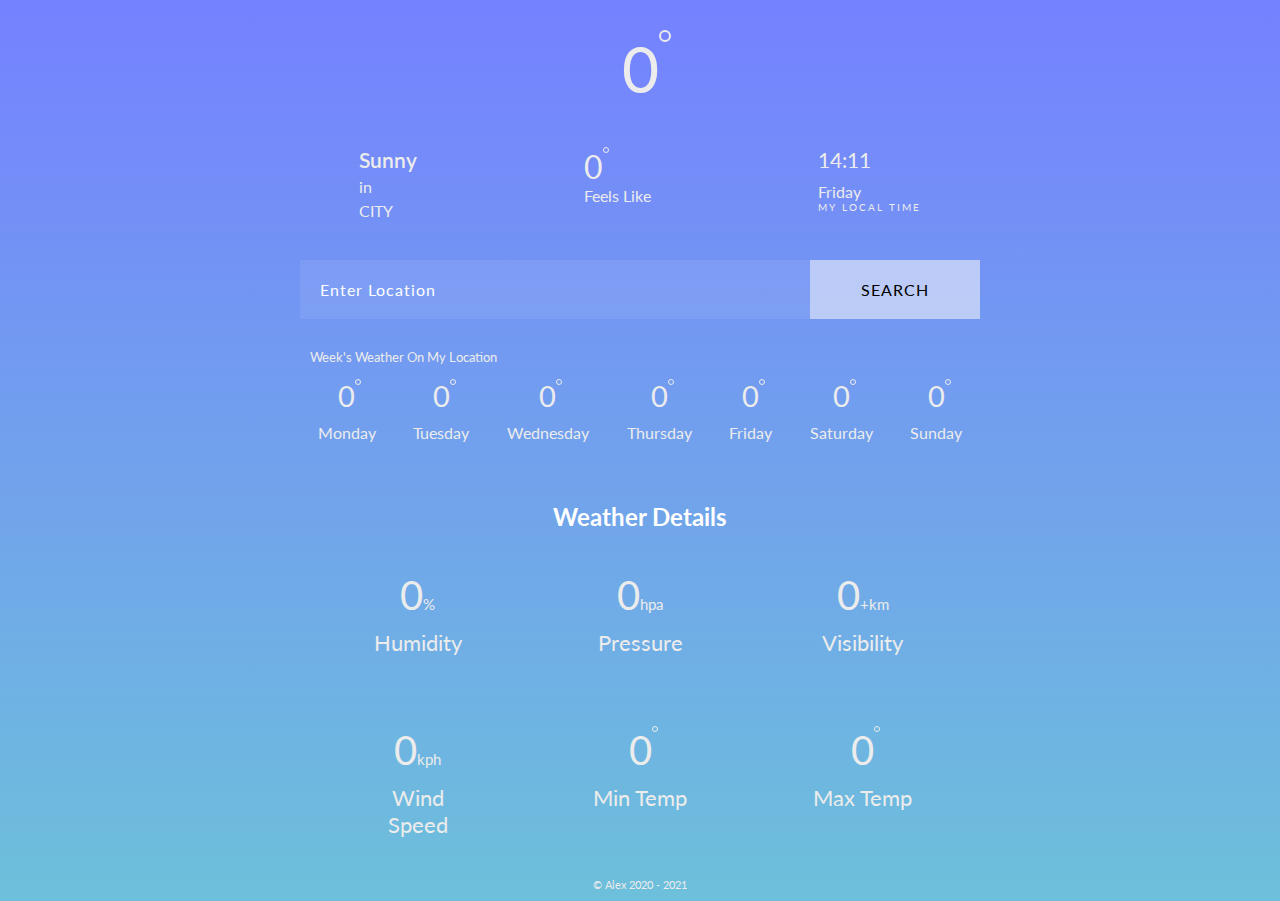
<file: index.html>
<!DOCTYPE html>
<html lang="en">

<head>
    <meta charset="UTF-8">
    <meta name="viewport" content="width=device-width, initial-scale=1.0">
    <title>My Weather</title>
    <link rel="icon" href="./assets/icons/cloudy.svg" type="image/icon">
    <link rel="preconnect" href="https://fonts.gstatic.com">
    <link href="https://fonts.googleapis.com/css2?family=Lato:ital,wght@1,300&display=swap" rel="stylesheet">
    <link rel="stylesheet" href="./css/style.css">
    <script src="./js/script.js" defer></script>
</head>

<body>
    <div class="container">
        <!-- MAIN weather info -->
        <section id="main-content-container">
            <div id="main-temp-container">
                <p id="main-temp">0</p>
            </div>

            <div class="location-n-feels-like-n-local-time">
                <div id="city-weather-container">
                    <p id="weather-text">sunny</p>
                    <p>in</p>
                    <p id="city-name">city</p>
                </div>

                <div id="feels-like-container">
                    <p id="feels-like-temp">0</p>
                    <p id="feels-like-text">feels like</p>
                </div>

                <div id="local-date-container">
                    <div id="time"></div>
                    <p id="week-day"></p>
                    <p>my local time</p>
                </div>
            </div>
            <!-- SEARCH -->
            <div id="input-section">
                <input type="text" id="input" placeholder="Enter Location">
                <button type="button" id="search">Search</button>
            </div>
        </section>

        <!-- WEEK weather -->
        <section>
            <div id="week-weather-container">
                <p>Week's Weather On My Location</p>
                <ul>
                    <li>
                        <div class="fetched-value-container">
                            <div class="fetched-value">0</div>
                        </div>
                        <p>monday</p>
                    </li>
                    <li>
                        <div class="fetched-value-container">
                            <div class="fetched-value">0</div>
                        </div>
                        <p>tuesday</p>
                    </li>
                    <li>
                        <div class="fetched-value-container">
                            <div class="fetched-value">0</div>
                        </div>
                        <p>wednesday</p>
                    </li>
                    <li>
                        <div class="fetched-value-container">
                            <div class="fetched-value">0</div>
                        </div>
                        <p>thursday</p>
                    </li>
                    <li>
                        <div class="fetched-value-container">
                            <div class="fetched-value">0</div>
                        </div>
                        <p>friday</p>
                    </li>
                    <li>
                        <div class="fetched-value-container">
                            <div class="fetched-value">0</div>
                        </div>
                        <p>saturday</p>
                    </li>
                    <li>
                        <div class="fetched-value-container">
                            <div class="fetched-value">0</div>
                        </div>
                        <p>sunday</p>
                    </li>
                </ul>


            </div>
        </section>

        <!-- Weather Detalis -->
        <section id="weather-details-container">
            <h2>weather details</h2>
            <div id="weather-details-content">
                <div class="weather-detail">
                    <div class="fetched-info" id="humidity">0</div>
                    <p class="detail-text">humidity</p>
                </div>
                <div class="weather-detail">
                    <div class="fetched-info" id="pressure">0</div>
                    <p class="detail-text">pressure</p>
                </div>
                <div class="weather-detail">
                    <div class="fetched-info" id="visibility">0</div>
                    <p class="detail-text">visibility</p>
                </div>
                <div class="weather-detail">
                    <div class="fetched-info" id="wind">0</div>
                    <p class="detail-text">wind speed</p>
                </div>
                <div class="weather-detail">
                    <div class="fetched-info" id="min-temp">0</div>
                    <span class="unit celcius">
                    </span>
                    <p class="detail-text">min temp</p>
                </div>
                <div class="weather-detail">
                    <div class=" fetched-info" id="max-temp">0</div>
                    <span class=" unit celcius">
                    </span>
                    <p class="detail-text">max temp</p>
                </div>
            </div>
        </section>


        <!-- FOOTER-->
        <footer>
            <p>&copy; Alex 2020 - 2021</p>
        </footer>
    </div>
</body>

</html>
</file>
<file: css/style.css>
@import url("https://fonts.googleapis.com/css2?family=Lato:wght@300&display=swap");

* {
  margin: 0;
  padding: 0;
  font-family: "Lato", sans-serif;
  box-sizing: border-box;
}

body {
  color: #ececec;
  background-color: #272727;
  width: 100%;
  height: 100%;
  min-height: 100vh;
  background-repeat: no-repeat;
}

.night {
  background-image: linear-gradient(
    to bottom,
    rgb(15, 15, 15),
    rgb(16, 23, 23),
    rgb(18, 30, 31),
    rgb(19, 38, 40),
    rgb(21, 45, 48),
    rgb(22, 53, 56),
    rgb(20, 57, 61),
    rgb(18, 60, 66),
    rgb(17, 64, 72),
    rgb(15, 67, 77),
    rgb(13, 71, 82),
    rgb(11, 74, 87)
  );
}

.day {
  background-image: linear-gradient(
    to bottom,
    rgb(117, 129, 255),
    rgb(116, 135, 252),
    rgb(116, 140, 248),
    rgb(115, 146, 245),
    rgb(114, 152, 242),
    rgb(113, 158, 239),
    rgb(113, 163, 235),
    rgb(112, 169, 232),
    rgb(111, 175, 229),
    rgb(110, 181, 226),
    rgb(110, 186, 222),
    rgb(109, 192, 219)
  );
}

.container {
  max-width: 700px;
  margin: 0 auto;
  padding: 10px;
}

h1 {
  display: none;
}
/* main temp */
#main-content-container {
  margin-top: 20px;
  display: flex;
  flex-wrap: wrap;
  gap: 40px;
  flex-direction: column;
}

.location-n-feels-like-n-local-time {
  display: flex;
  justify-content: space-around;
  gap: 50px;
  flex-wrap: wrap;
}

#main-temp-container {
  position: relative;
  text-align: center;
}

#main-temp-container p {
  font-size: 4em;
  position: relative;
}

#main-temp-container p::after {
  content: "";
  border-radius: 100%;
  width: 8px;
  height: 8px;
  border: 2px solid;
  position: absolute;
}

/* city name */
#city-weather-container {
  position: relative;
}

#city-weather-container #weather-text {
  text-transform: capitalize;
  font-size: 1.3em;
  font-weight: 600;
}

#city-weather-container p:nth-of-type(2) {
  padding: 5px 0;
}

#city-weather-container #city-name {
  text-transform: uppercase;
  font-size: 1.5;
}

/* feels like temp */
#feels-like-container {
  position: relative;
}

#feels-like-container #feels-like-temp::after {
  content: "";
  width: 4px;
  height: 4px;
  border: 1px solid;
  border-radius: 100%;
  position: absolute;
}

#feels-like-container #feels-like-temp {
  font-size: 2em;
}

#feels-like-container #feels-like-text {
  font-size: 1em;
  text-transform: capitalize;
}

/* local date */
#local-date-container {
  position: relative;
}

#time {
  font-size: 1.3em;
  margin-bottom: 10px;
}

#week-day {
  font-size: 1em;
  text-transform: capitalize;
}

#local-date-container p:last-of-type {
  font-size: 0.65em;
  letter-spacing: 2px;
  text-transform: uppercase;
}

/* input */
#input-section {
  width: 100%;
  display: flex;
}

#input-section input {
  background-color: #ffffff15;
  border: none;
  color: #fff;
  min-width: max-content;
  font-size: 1em;
  padding: 20px;
  width: 75%;
}

input::placeholder {
  color: #fff;
  letter-spacing: 1px;
}

input:focus,
button:focus {
  outline: none;
}

#input-section button {
  border: none;
  text-transform: uppercase;
  font-size: 1em;
  letter-spacing: 1px;
  background-color: rgba(250, 250, 250, 0.541);
  min-width: max-content;
  padding: 20px;
  width: 25%;
}

#input-section button:hover {
  background-color: rgba(244, 244, 244);
  cursor: pointer;
}

#input-section button:active {
  transform: scale(0.99);
}

/* WEATHER DETAILS */
#weather-details-container {
  min-height: max-content;
}

#weather-details-container h2 {
  color: #fff;
  text-align: center;
  text-transform: capitalize;
}

#weather-details-content {
  width: 100%;
  margin: 20px auto;
  gap: 30px;
  display: flex;
  flex-wrap: wrap;
  justify-content: space-evenly;
}

.weather-detail {
  text-align: center;
  width: 150px;
  padding: 20px;
}

.fetched-info {
  font-size: 2.5em;
  padding-bottom: 10px;
}

.detail-text {
  font-size: 1.4em;
  text-transform: capitalize;
}

#humidity::after {
  content: "%";
  font-size: 15px;
}
#pressure::after {
  content: "hpa";
  font-size: 15px;
}
#visibility::after {
  content: "+km";
  font-size: 15px;
}
#wind::after {
  content: "kph";
  font-size: 15px;
}
#min-temp::after {
  content: "";
  width: 4px;
  height: 4px;
  border: 1px solid;
  border-radius: 100%;
  position: absolute;
}
#max-temp::after {
  content: "";
  width: 4px;
  height: 4px;
  border: 1px solid;
  border-radius: 100%;
  position: absolute;
}

/* WEEK DAYS */
li {
  list-style-type: none;
}

#week-weather-container {
  width: 100%;
  position: relative;
  padding: 30px 0;
  margin: 20px 0;
}

#week-weather-container > p {
  position: absolute;
  top: 10px;
  font-size: 0.8em;
  left: 10px;
}

ul {
  display: flex;
  justify-content: space-evenly;
  flex-wrap: wrap;
  gap: 10px;
}

li {
  padding: 10px;
}

.fetched-value {
  font-size: 1.8em;
  text-align: center;
  padding-bottom: 10px;
}

.fetched-value::after {
  content: "";
  width: 4px;
  height: 4px;
  border: 1px solid;
  border-radius: 100%;
  position: absolute;
}

li p {
  text-transform: capitalize;
}

/* FOOTER */

footer {
  text-align: center;
}

footer p {
  font-size: 0.7em;
}

@media screen and (max-width: 468px) {
  #input-section button,
  #input-section input {
    width: 100%;
  }
  #input-section {
    flex-direction: column;
    gap: 5px;
  }
  .location-n-feels-like-n-local-time {
    flex-direction: column;
    align-items: center;
  }
}
</file>
